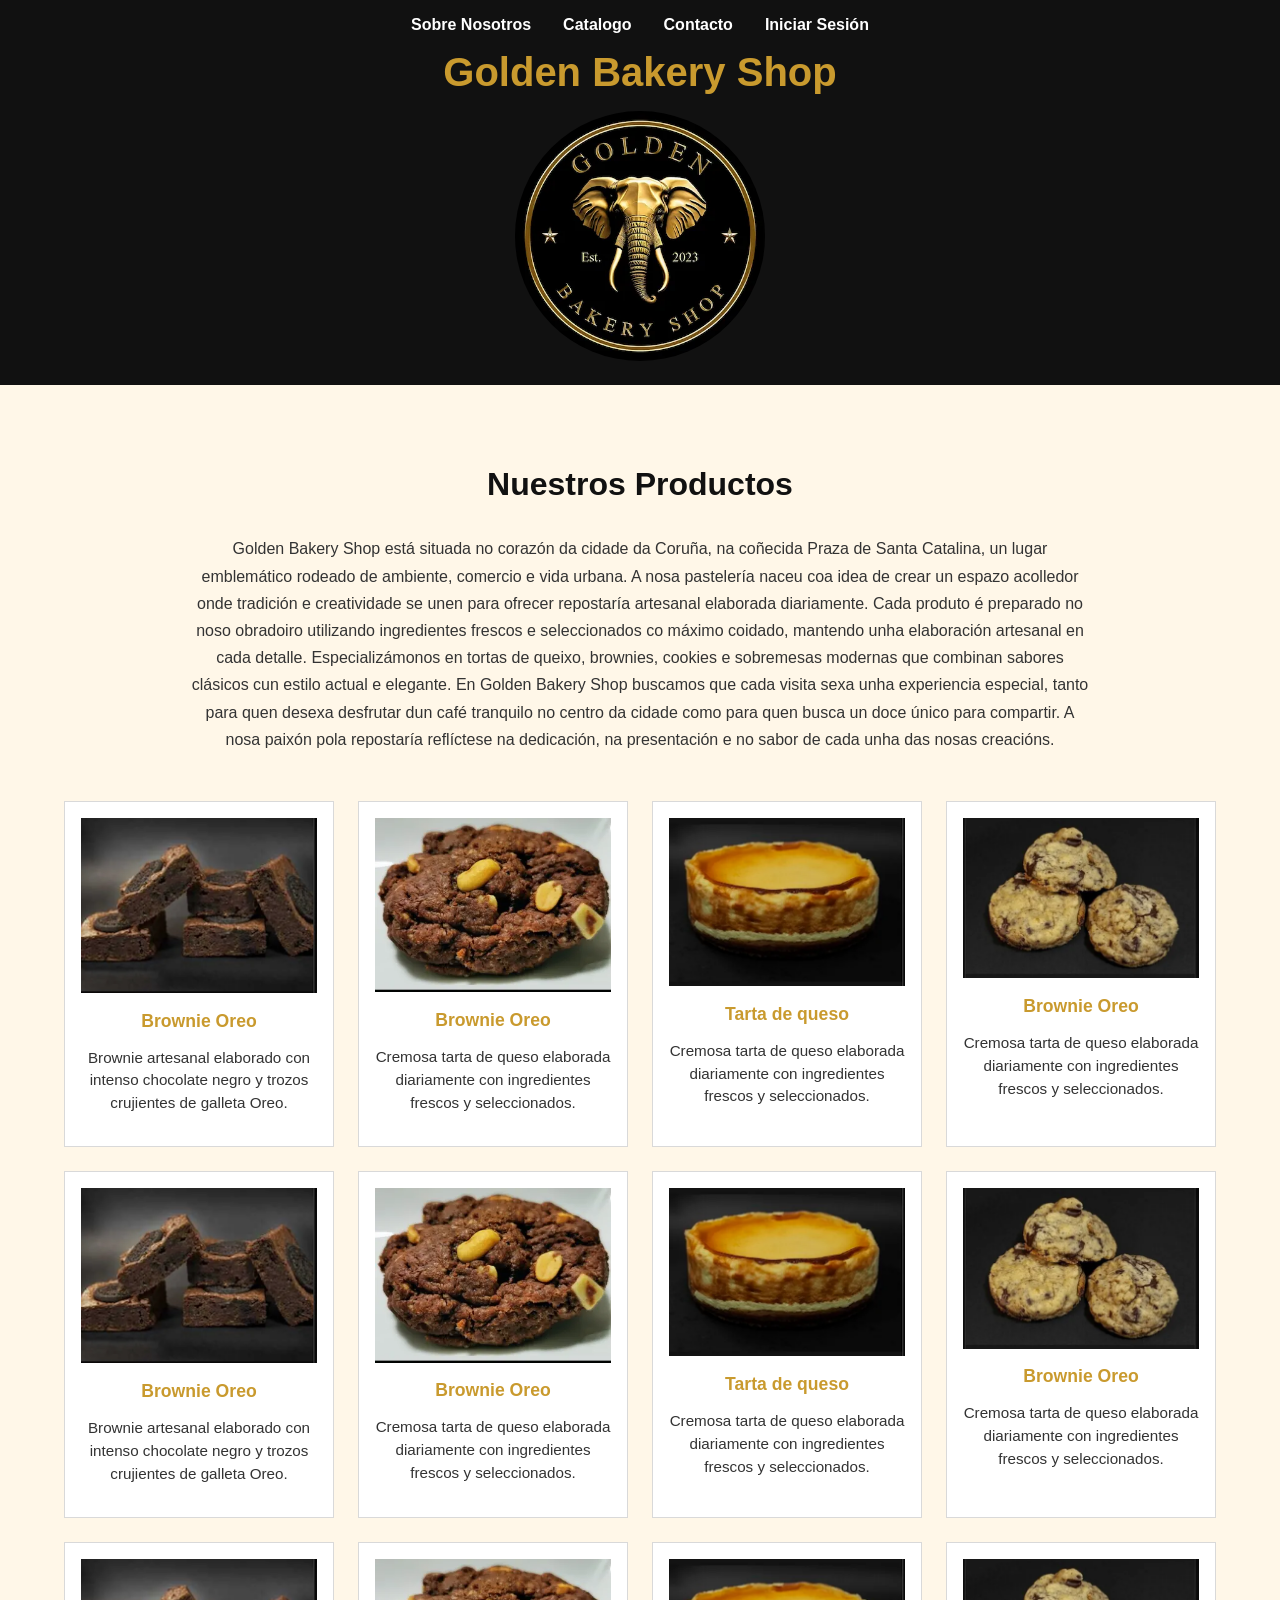
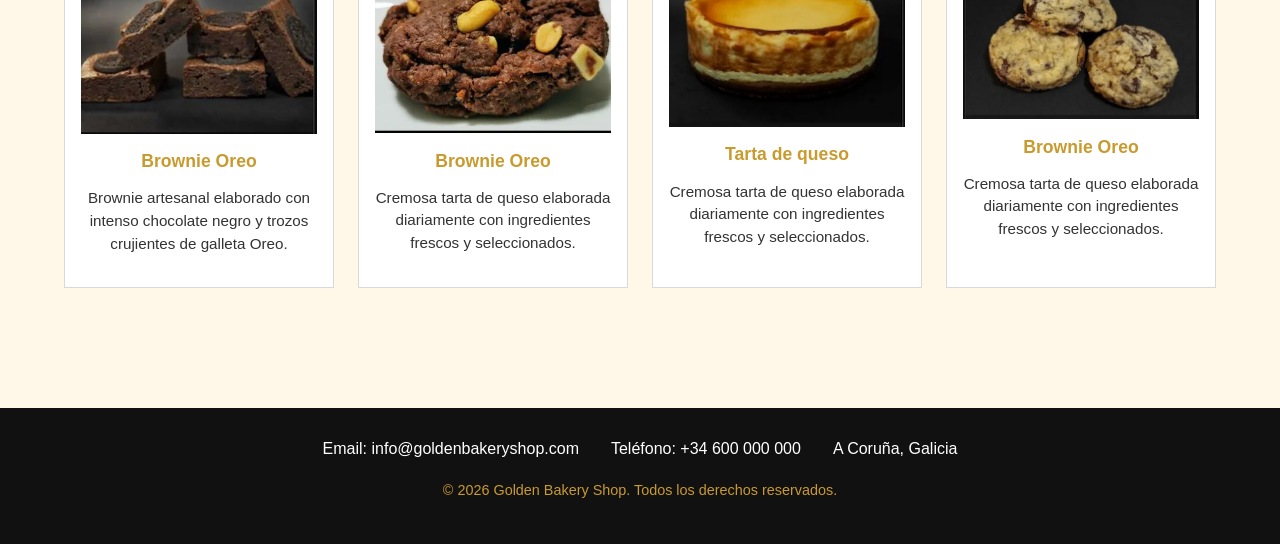
<file: catalogo.html>
<!DOCTYPE html>
<html lang="es">

<head>
    <meta charset="UTF-8">
    <meta name="viewport" content="width=device-width, initial-scale=1.0">
    <link rel="stylesheet" href="css/styles.css">
    <title>Catalogo Golden</title>
</head>

<body>
    <header class="header">

        <div class="header__barra contenedor">

            <nav class="navegacion">
                <a class="navegacion__link" href="index.html">Sobre Nosotros</a>
                <a class="navegacion__link" href="catalogo.html">Catalogo</a>
                <a class="navegacion__link" href="contacto.html">Contacto</a>
                <a class="navegacion__link" href="login.html">Iniciar Sesión</a>
            </nav>

        </div>

        <div class="contenido__header contenedor">
            <h1 class="header__h1">Golden Bakery Shop</h1>


            <div class="header__logo">
                <!--<img src="img/GOLDEN_logo.jpg" alt="Logo de tienda" width="400">-->
                <img src="img/GOLDEN_logo.webp" alt="Logo de tienda" width="400">
            </div>

        </div>
    </header>
    <main>

        <section class="catalogo__texto">
            <h2>Nuestros Productos</h1>

            <p lang="gl">
                Golden Bakery Shop está situada no corazón da cidade da Coruña,
                na coñecida Praza de Santa Catalina, un lugar emblemático rodeado
                de ambiente, comercio e vida urbana. A nosa pastelería naceu coa idea
                de crear un espazo acolledor onde tradición e creatividade se unen
                para ofrecer repostaría artesanal elaborada diariamente.

                Cada produto é preparado no noso obradoiro utilizando ingredientes
                frescos e seleccionados co máximo coidado, mantendo unha elaboración
                artesanal en cada detalle. Especializámonos en tortas de queixo,
                brownies, cookies e sobremesas modernas que combinan sabores clásicos
                cun estilo actual e elegante.

                En Golden Bakery Shop buscamos que cada visita sexa unha experiencia
                especial, tanto para quen desexa desfrutar dun café tranquilo no centro
                da cidade como para quen busca un doce único para compartir.
                A nosa paixón pola repostaría reflíctese na dedicación, na presentación
                e no sabor de cada unha das nosas creacións.
            </p>

        </section>

        <section class="catalogo">

            <div class="productos__grid">

                               <!-- 1-- Brownie Oreo-->
                <article class="producto">
                    <img src="img/BrownieOreo.png" srcset="
                                                           img/BrownieOreo_480.webp 480w,
                                                           img/BrownieOreo_768.webp 768w,
                                                           img/BrownieOreo_1200.webp 1200w"
                        sizes="(max-width:768px) 100vw, 25vw" alt="Brownie Oreo">

                    <h3>Brownie Oreo</h3>

                    <p class="producto__descripcion">
                        Brownie artesanal elaborado con intenso chocolate negro
                        y trozos crujientes de galleta Oreo.
                    </p>
                </article>

                <!-- 2-- CookieAll-Black-->
                <article class="producto">
                    <img src="img/CookieAll-Black.png" srcset="
                                                           img/CookieAll-Black-480.webp 480w,
                                                           img/CookieAll-Black-768.webp 768w,
                                                           img/CookieAll-Black-1200.webp 1200w"
                        sizes="(max-width:768px) 100vw, 25vw" alt="Galleta Cooke chocolate negro">

                    <h3>Brownie Oreo</h3>

                    <p class="producto__descripcion">
                        Cremosa tarta de queso elaborada diariamente
                        con ingredientes frescos y seleccionados.
                    </p>
                </article>

                <!-- 3-- Tarta de queso-->
                <article class="producto">
                    <img src="img/GoldenCheesecake.png" srcset="
                                                           img/GoldenCheesecake-480.webp 480w,
                                                           img/GoldenCheesecake-768.webp 768w,
                                                           img/GoldenCheesecake-1200.webp 1200w"
                        sizes="(max-width:768px) 100vw, 25vw" alt="Tarta de queso">

                    <h3>Tarta de queso</h3>

                    <p class="producto__descripcion">
                        Cremosa tarta de queso elaborada diariamente
                        con ingredientes frescos y seleccionados.
                    </p>
                </article>

                <!-- 4--CookieChocolateTostadasNueces -->
                <article class="producto">
                    <img src="img/CookieChocolateTostadasNueces.png" srcset="
                                                           img/CookieChocolateTostadasNueces-480.webp 480w,
                                                           img/CookieChocolateTostadasNueces-768.webp 768w,
                                                           img/CookieChocolateTostadasNueces-1200.webp 1200w"
                        sizes="(max-width:768px) 100vw, 25vw" alt="Galleta Cooke chocolate blanco">

                    <h3>Brownie Oreo</h3>

                    <p class="producto__descripcion">
                        Cremosa tarta de queso elaborada diariamente
                        con ingredientes frescos y seleccionados.
                    </p>
                </article>

                <!-- LINE 2-->
                                <!-- 1-- Brownie Oreo-->
                <article class="producto">
                    <img src="img/BrownieOreo.png" srcset="
                                                           img/BrownieOreo_480.webp 480w,
                                                           img/BrownieOreo_768.webp 768w,
                                                           img/BrownieOreo_1200.webp 1200w"
                        sizes="(max-width:768px) 100vw, 25vw" alt="Brownie Oreo">

                    <h3>Brownie Oreo</h3>

                    <p class="producto__descripcion">
                        Brownie artesanal elaborado con intenso chocolate negro
                        y trozos crujientes de galleta Oreo.
                    </p>
                </article>

                <!-- 2-- CookieAll-Black-->
                <article class="producto">
                    <img src="img/CookieAll-Black.png" srcset="
                                                           img/CookieAll-Black-480.webp 480w,
                                                           img/CookieAll-Black-768.webp 768w,
                                                           img/CookieAll-Black-1200.webp 1200w"
                        sizes="(max-width:768px) 100vw, 25vw" alt="Brownie Oreo">

                    <h3>Brownie Oreo</h3>

                    <p class="producto__descripcion">
                        Cremosa tarta de queso elaborada diariamente
                        con ingredientes frescos y seleccionados.
                    </p>
                </article>

                <!-- 3-- Tarta de queso-->
                <article class="producto">
                    <img src="img/GoldenCheesecake.png" srcset="
                                                           img/GoldenCheesecake-480.webp 480w,
                                                           img/GoldenCheesecake-768.webp 768w,
                                                           img/GoldenCheesecake-1200.webp 1200w"
                        sizes="(max-width:768px) 100vw, 25vw" alt="Brownie Oreo">

                    <h3>Tarta de queso</h3>

                    <p class="producto__descripcion">
                        Cremosa tarta de queso elaborada diariamente
                        con ingredientes frescos y seleccionados.
                    </p>
                </article>

                <!-- 4--CookieChocolateTostadasNueces -->
                <article class="producto">
                    <img src="img/CookieChocolateTostadasNueces.png" srcset="
                                                           img/CookieChocolateTostadasNueces-480.webp 480w,
                                                           img/CookieChocolateTostadasNueces-768.webp 768w,
                                                           img/CookieChocolateTostadasNueces-1200.webp 1200w"
                        sizes="(max-width:768px) 100vw, 25vw" alt="CookieChocolateTostadasNueces">

                    <h3>Brownie Oreo</h3>

                    <p class="producto__descripcion">
                        Cremosa tarta de queso elaborada diariamente
                        con ingredientes frescos y seleccionados.
                    </p>
                </article>

                <!-- LINEA 3-->
                                <!-- 1-- Brownie Oreo-->
                <article class="producto">
                    <img src="img/BrownieOreo.png" srcset="
                                                           img/BrownieOreo_480.webp 480w,
                                                           img/BrownieOreo_768.webp 768w,
                                                           img/BrownieOreo_1200.webp 1200w"
                        sizes="(max-width:768px) 100vw, 25vw" alt="Brownie Oreo">

                    <h3>Brownie Oreo</h3>

                    <p class="producto__descripcion">
                        Brownie artesanal elaborado con intenso chocolate negro
                        y trozos crujientes de galleta Oreo.
                    </p>
                </article>

                <!-- 2-- CookieAll-Black-->
                <article class="producto">
                    <img src="img/CookieAll-Black.png" srcset="
                                                           img/CookieAll-Black-480.webp 480w,
                                                           img/CookieAll-Black-768.webp 768w,
                                                           img/CookieAll-Black-1200.webp 1200w"
                        sizes="(max-width:768px) 100vw, 25vw" alt="Brownie Oreo">

                    <h3>Brownie Oreo</h3>

                    <p class="producto__descripcion">
                        Cremosa tarta de queso elaborada diariamente
                        con ingredientes frescos y seleccionados.
                    </p>
                </article>

                <!-- 3-- Tarta de queso-->
                <article class="producto">
                    <img src="img/GoldenCheesecake.png" srcset="
                                                           img/GoldenCheesecake-480.webp 480w,
                                                           img/GoldenCheesecake-768.webp 768w,
                                                           img/GoldenCheesecake-1200.webp 1200w"
                        sizes="(max-width:768px) 100vw, 25vw" alt="Brownie Oreo">

                    <h3>Tarta de queso</h3>

                    <p class="producto__descripcion">
                        Cremosa tarta de queso elaborada diariamente
                        con ingredientes frescos y seleccionados.
                    </p>
                </article>

                <!-- 4--CookieChocolateTostadasNueces -->
                <article class="producto">
                    <img src="img/CookieChocolateTostadasNueces.png" srcset="
                                                           img/CookieChocolateTostadasNueces-480.webp 480w,
                                                           img/CookieChocolateTostadasNueces-768.webp 768w,
                                                           img/CookieChocolateTostadasNueces-1200.webp 1200w"
                        sizes="(max-width:768px) 100vw, 25vw" alt="CookieChocolateTostadasNueces">

                    <h3>Brownie Oreo</h3>

                    <p class="producto__descripcion">
                        Cremosa tarta de queso elaborada diariamente
                        con ingredientes frescos y seleccionados.
                    </p>
                </article>



 

            </div>

        </section>

        <section class="audio">
        </section>

    </main>

     <footer class="footer">

    <div class="footer__contenedor contenedor">

      <div class="footer__contacto">


        <p>Email: info@goldenbakeryshop.com</p>

        <p>Teléfono: +34 600 000 000</p>

        <p>A Coruña, Galicia</p>

      </div>

    </div>

    <p class="footer__copyright">
      &copy; 2026 Golden Bakery Shop. Todos los derechos reservados.
    </p>

  </footer>



</body>

</html>
</file>
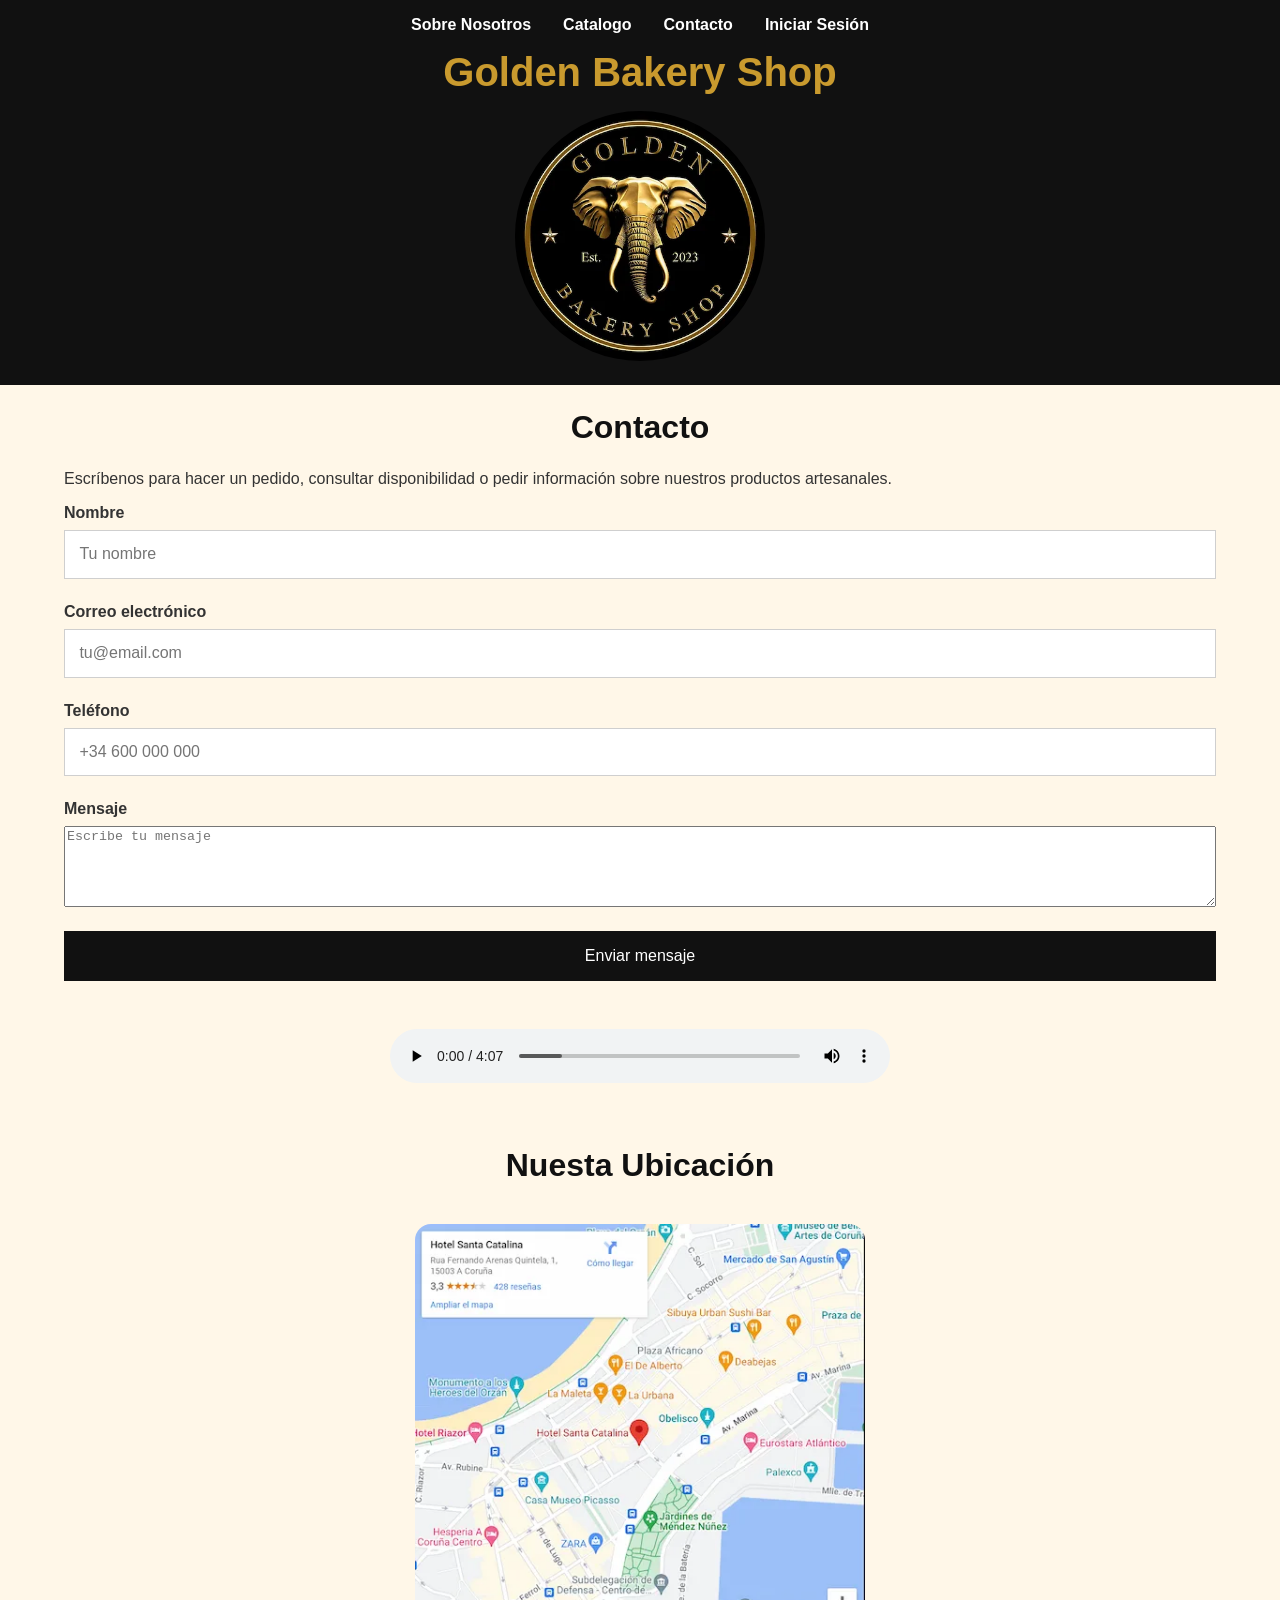
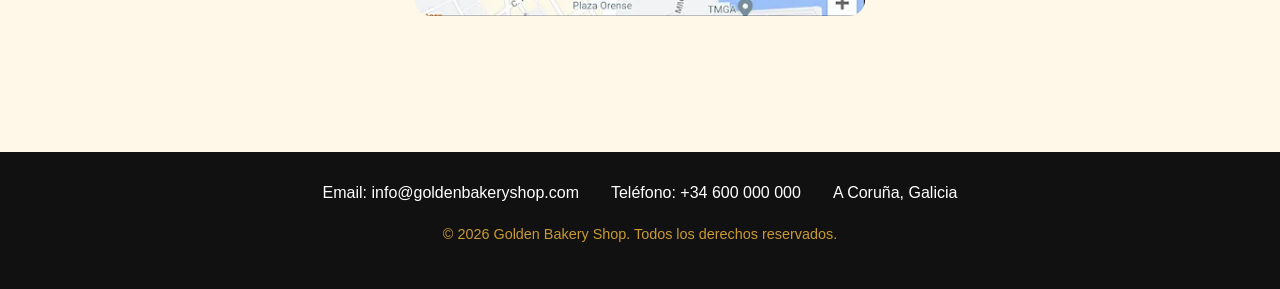
<file: contacto.html>
<!DOCTYPE html>
<html lang="en">

<head>
    <meta charset="UTF-8">
    <meta name="viewport" content="width=device-width, initial-scale=1.0">
    <title>Nuestro contacto</title>

    <link rel="stylesheet" href="css/styles.css">
</head>

<body>

    <header class="header">

        <div class="header__barra contenedor">

            <nav class="navegacion">
                <a class="navegacion__link" href="index.html">Sobre Nosotros</a>
                <a class="navegacion__link" href="catalogo.html">Catalogo</a>
                <a class="navegacion__link" href="contacto.html">Contacto</a>
                <a class="navegacion__link" href="login.html">Iniciar Sesión</a>
            </nav>
        </div>

        <div class="contenido__header contenedor">
            <h1 class="header__h1">Golden Bakery Shop</h1>


            <div class="header__logo">
                <!--<img src="img/GOLDEN_logo.jpg" alt="Logo de tienda" width="400">-->
                <img src="img/GOLDEN_logo.webp" alt="Logo de tienda" width="400">
            </div>

        </div>
    </header>

    <main>

        <section class="contacto contenedor">

            <h2>Contacto</h2>



            <p>
                Escríbenos para hacer un pedido, consultar disponibilidad o pedir información
                sobre nuestros productos artesanales.
            </p>

            <form class="formulario">

                <div class="formulario__campo">
                    <label for="nombre">Nombre</label>
                    <input type="text" id="nombre" name="nombre" placeholder="Tu nombre">
                </div>

                <div class="formulario__campo">
                    <label for="email">Correo electrónico</label>
                    <input type="email" id="email" name="email" placeholder="tu@email.com">
                </div>

                <div class="formulario__campo">
                    <label for="telefono">Teléfono</label>
                    <input type="tel" id="telefono" name="telefono" placeholder="+34 600 000 000">
                </div>

                <div class="formulario__campo">
                    <label for="mensaje">Mensaje</label>
                    <textarea id="mensaje" name="mensaje" rows="5" placeholder="Escribe tu mensaje"></textarea>
                </div>

                <button class="formulario__boton" type="submit">
                    Enviar mensaje
                </button>

            </form>


        </section>

        <section class="audio-section">

            <!--
          <audio controls>
                <source src="audio/videoplayback.mp4" type="audio/mp4">

                Tu navegador no soporta audio.
            </audio>  
          -->
             <audio controls>
                    <source src="audio/videoplayback.mp3" type="audio/mpeg">

                    Tu navegador no soporta audio.
                </audio>



        </section>

        <section class="localizacion__mapa">
            <div class="localizacion__mapa__img">
                <h2>Nuesta Ubicación</h2>

                <img src="img/direccion-mapa.png" srcset="
                                                  img/direccion-mapa-480.webp 480w,
                                                  img/direccion-mapa-768.webp 768w,
                                                  img/direccion-mapa-1200.webp 1200w" sizes="(max-width:768px) 100vw, 
                                                  25vw" alt="direccion-mapa">
            </div>
        </section>



    </main>

    <footer class="footer">

        <div class="footer__contenedor contenedor">

            <div class="footer__contacto">


                <p>Email: info@goldenbakeryshop.com</p>

                <p>Teléfono: +34 600 000 000</p>

                <p>A Coruña, Galicia</p>

            </div>

        </div>

        <p class="footer__copyright">
            &copy; 2026 Golden Bakery Shop. Todos los derechos reservados.
        </p>

    </footer>

</body>

</html>
</file>
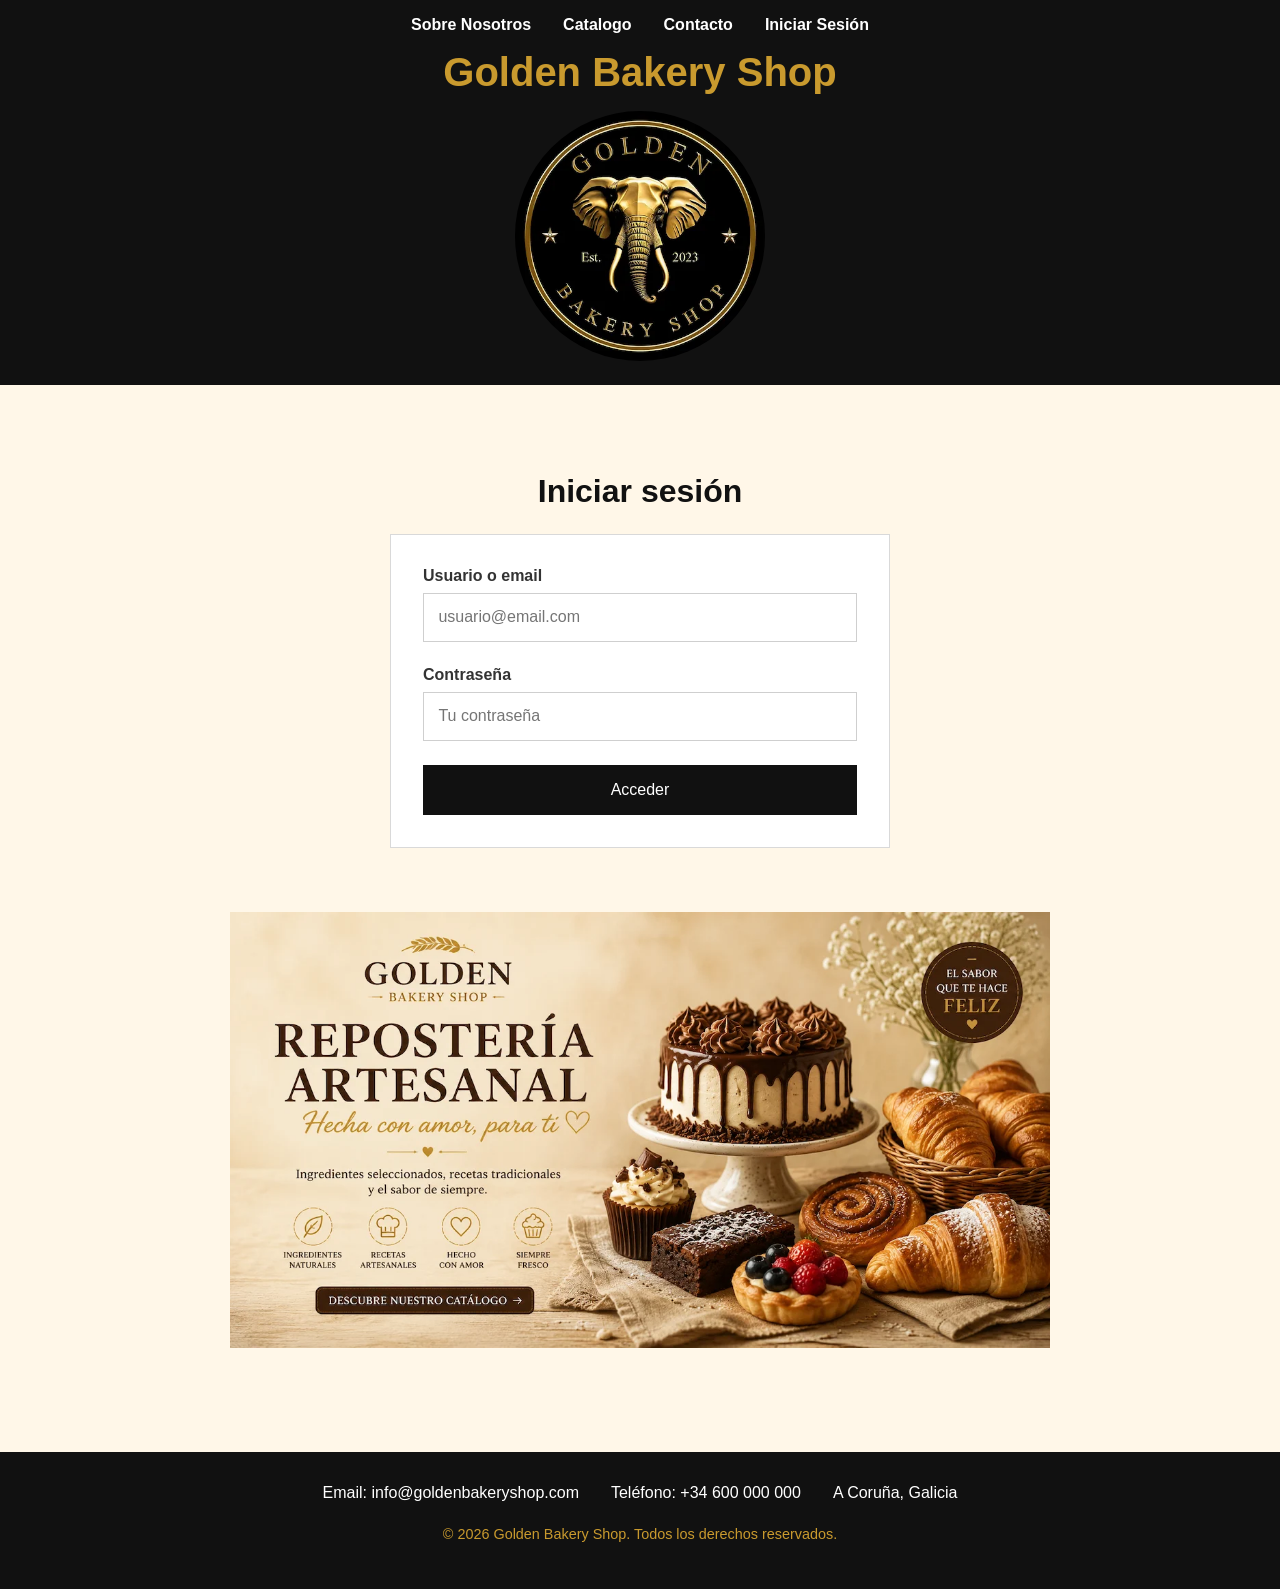
<file: login.html>
<!DOCTYPE html>
<html lang="es">

<head>
    <meta charset="UTF-8">
    <meta name="viewport" content="width=device-width, initial-scale=1.0">
    <title>Iniciar Sesión</title>

    <link rel="stylesheet" href="css/styles.css">
</head>

<body>

    <header class="header">

        <div class="header__barra contenedor">

            <nav class="navegacion">
                <a class="navegacion__link" href="index.html">Sobre Nosotros</a>
                <a class="navegacion__link" href="catalogo.html">Catalogo</a>
                <a class="navegacion__link" href="contacto.html">Contacto</a>
                <a class="navegacion__link" href="login.html">Iniciar Sesión</a>
            </nav>

        </div>

        <div class="contenido__header contenedor">
            <h1 class="header__h1">Golden Bakery Shop</h1>


            <div class="header__logo">
                <!--<img src="img/GOLDEN_logo.jpg" alt="Logo de tienda" width="400">-->
                <img src="img/GOLDEN_logo.webp" alt="Logo de tienda" width="400">
            </div>

        </div>
    </header>

    <main>
        <section class="login contenedor">

            <h2>Iniciar sesión</h2>

            <form class="formulario formulario--login">

                <div class="formulario__campo">
                    <label for="usuario">Usuario o email</label>
                    <input type="email" id="usuario" name="usuario" placeholder="usuario@email.com">
                </div>

                <div class="formulario__campo">
                    <label for="password">Contraseña</label>
                    <input type="password" id="password" name="password" placeholder="Tu contraseña">
                </div>

                <button class="formulario__boton" type="submit">
                    Acceder
                </button>

            </form>

        </section>
        <section class="banner">

            <section class="banner">

                <picture>

                    <source media="(max-width:768px)" srcset="
                img/banner-480.webp 480w,
                img/banner-768.webp 768w">

                    <img src="img/banner-1200.webp" srcset="
                img/banner-480.webp 480w,
                img/banner-768.webp 768w,
                img/banner-1200.webp 1200w" sizes="100vw" alt="Banner publicitario de Golden Bakery Shop">

                </picture>

            </section>

        </section>
    </main>

    <footer class="footer">

        <div class="footer__contenedor contenedor">

            <div class="footer__contacto">


                <p>Email: info@goldenbakeryshop.com</p>

                <p>Teléfono: +34 600 000 000</p>

                <p>A Coruña, Galicia</p>

            </div>

        </div>

        <p class="footer__copyright">
            &copy; 2026 Golden Bakery Shop. Todos los derechos reservados.
        </p>

    </footer>


</body>

</html>
</file>
<file: css/styles.css>
* {
  box-sizing: border-box;
}

body {
  margin: 0;
  font-family: Arial, sans-serif;
  background-color: #fff7e8;
  color: #333333;
}

img {
  max-width: 100%;
  display: block;
}

.contenedor {
  width: 90%;
  max-width: 1200px;
  margin: 0 auto;
}

/* HEADER */
.header {
  background-color: #111111;
  color: #ffffff;
  padding: 1rem 0 1.5rem;
}

.header__barra {
  display: flex;
  justify-content: center;
  margin-bottom: 1rem;
}

.navegacion {
  display: flex;
  gap: 2rem;
}

.navegacion__link {
  color: #ffffff;
  text-decoration: none;
  font-weight: bold;
}
.navegacion__link:hover {
  color: #c99a2e;
}

.contenido__header {
  text-align: center;
}

.header__h1 {
  color: #c99a2e;
  font-size: 2.5rem;
  margin: 1rem 0;
}

.header__logo img {
  width: 220px;
  margin: 0 auto;
  border-radius: 50%;
}

.header__logo img {
  width: 250px;
  max-width: 100%;
  height: auto;
  transition: transform 0.3s ease;
}
.header__logo img:hover {
  transform: scale(1.08);
}

/* MAIN */
main {
  padding: 1.5rem 0;
}

section {
  margin-bottom: 2rem;
}

h2 {
  margin-top: 0;
  margin-bottom: 1.5rem;
  text-align: center;
  color: #111111;
  font-size: 2rem;
}

.sobre-nosotros,
.productos-destacados {
  width: 90%;
  max-width: 1200px;
  margin-left: auto;
  margin-right: auto;
}

.sobre-nosotros {
  text-align: center;
}

.sobre-nosotros p {
  max-width: 700px;
  margin: 0 auto;
  line-height: 1.6;
}

/* PRODUCTOS */
.productos__grid {
  display: grid;
  gap: 2rem;
}

.producto {
  transition: transform 0.3s ease, box-shadow 0.3s ease;
  
  
}

.producto:hover {
  transform: translateY(-10px);
  box-shadow: 0 8px 20px rgba(0, 0, 0, 0.12);
}

.producto img {
  margin: 0 auto 1rem auto;
}

.producto h3 {
  color: #c99a2e;
  margin-bottom: 1rem;
  font-size: 1.2rem;
}

.producto__descripcion {
  line-height: 1.5;
  font-size: 0.95rem;
  
}

/* RESPONSIVE */
@media (min-width: 768px) {
  .productos__grid {
    grid-template-columns: repeat(2, 1fr);
  }
}
@media (min-width: 1024px) {
  .productos__grid {
    grid-template-columns: repeat(4, 1fr);
  }
}
/* VIDEO */
.video {
  width: 70%;
  max-width: 300px;
  margin: 4rem auto;
  text-align: center;
}

.video video {
  width: 100%;
  height: auto;
  display: block;
}



/* FOOTER */
.footer {
  background-color: #111111;
  color: #ffffff;
  padding: 2rem 0;
  margin-top: 3rem;
}

.footer__contenedor {
  display: flex;
  justify-content: center;
  align-items: center;
  text-align: center;
}

.footer__contacto {
  display: flex;
  gap: 2rem;
  flex-wrap: wrap;
  justify-content: center;
}

.footer__contacto p {
  margin: 0;
  font-size: 1rem;
}

.footer__copyright {
  text-align: center;
  margin-top: 1.5rem;
  color: #c99a2e;
  font-size: 0.9rem;
}

/* CATALOGO */
.catalogo__texto {
  width: 90%;
  max-width: 900px;
  margin: 3rem auto;
  text-align: center;
  line-height: 1.7;
}

.catalogo {
  width: 90%;
  max-width: 1200px;
  margin: 0 auto;
}

.catalogo .productos__grid {
  display: grid;
  gap: 1.5rem;
}

.catalogo .producto {
  background-color: #ffffff;
  border: 1px solid #d9d9d9;
  padding: 1rem;
  text-align: center;
}

.catalogo .producto img {
  width: 100%;
  max-width: 260px;
  margin: 0 auto 1rem auto;
}

.catalogo .producto h3 {
  color: #c99a2e;
  font-size: 1.1rem;
  margin-bottom: 0.8rem;
}

.catalogo .producto__descripcion {
  font-size: 0.95rem;
  line-height: 1.5;
}

/* AUDIO */
.audio {
  width: 90%;
  max-width: 700px;
  margin: 3rem auto;
  text-align: center;
}

.audio audio {
  width: 100%;
}

/* RESPONSIVE CATALOGO */
@media (min-width: 768px) {
  .catalogo .productos__grid {
    grid-template-columns: repeat(2, 1fr);
  }
}
@media (min-width: 1024px) {
  .catalogo .productos__grid {
    grid-template-columns: repeat(4, 1fr);
  }
}
/* LOGIN */
.login {
  width: 90%;
  max-width: 500px;
  margin: 4rem auto;
}

.formulario--login {
  background-color: #ffffff;
  border: 1px solid #d9d9d9;
  padding: 2rem;
}

.formulario__campo {
  display: flex;
  flex-direction: column;
  margin-bottom: 1.5rem;
}

.formulario__campo label {
  margin-bottom: 0.5rem;
  font-weight: bold;
}

.formulario__campo input {
  padding: 0.9rem;
  border: 1px solid #cfcfcf;
  font-size: 1rem;
}

.formulario__campo input:focus {
  outline: none;
  border-color: #c99a2e;
  box-shadow: 0 0 0 3px rgba(201, 154, 46, 0.25);
}

.formulario__boton {
  width: 100%;
  padding: 1rem;
  border: none;
  background-color: #111111;
  color: #ffffff;
  font-size: 1rem;
  cursor: pointer;
  transition: background-color 0.3s ease;
}

.formulario__boton:hover {
  background-color: #c99a2e;
}

.formulario__boton:active {
  transform: scale(0.98);
}

.localizacion__mapa {
  display: flex;
  justify-content: center;
  padding: 2rem;
}
.localizacion__mapa__img {
  width: 100%;
  max-width: 450px;
  display: flex;
  flex-direction: column;
  align-items: center;
  gap: 1rem;
}
.localizacion__mapa__img img {
  width: 100%;
  height: auto;
  display: block;
  border-radius: 1rem;
  -o-object-fit: cover;
     object-fit: cover;
}

.localizacion__mapa__img {
  display: flex;
  flex-direction: column;
  align-items: center;
}

.localizacion__mapa__img img {
  max-width: 100%;
  height: auto;
}

@media (max-width: 768px) {
  .localizacion__mapa {
    padding: 1rem;
  }
  .localizacion__mapa__img img {
    max-height: 400px;
  }
}
.audio-section {
  display: flex;
  flex-direction: column;
  align-items: center;
  gap: 1rem;
  margin-top: 3rem;
}
.audio-section audio {
  width: 100%;
  max-width: 500px;
}

.banner picture,
.banner img {
  width: 80%;
  display: block;
  margin: 0 auto;
}
.banner img {
  height: auto;
  -o-object-fit: cover;
     object-fit: cover;
}

@media (max-width: 768px) {
  .banner picture,
  .banner img {
    width: 95%;
  }
}
@media (max-width: 480px) {
  .banner picture,
  .banner img {
    width: 100%;
  }
}/*# sourceMappingURL=styles.css.map */
</file>
